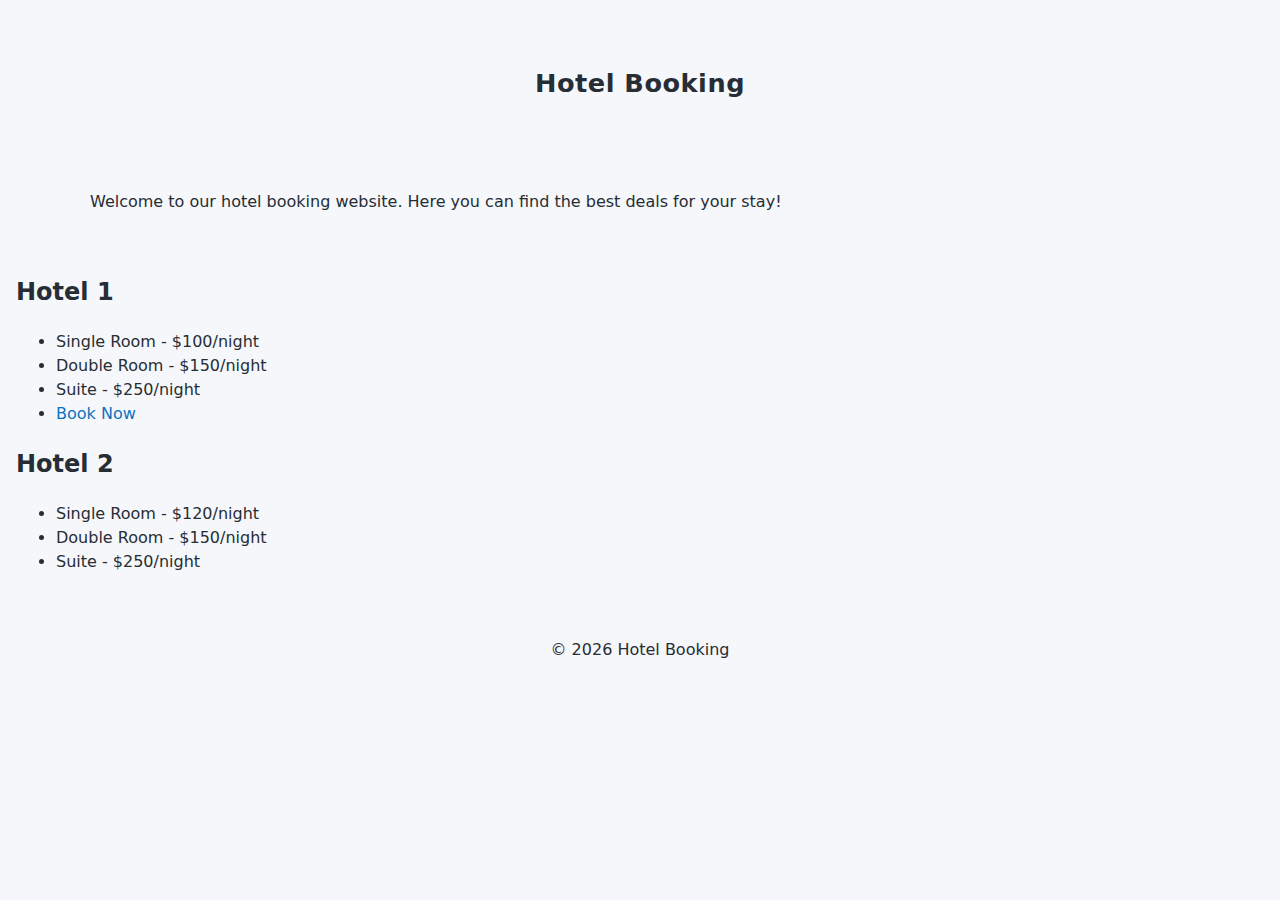
<file: index.html>
<!doctype html>
<html lang="en">

<head>
    <meta charset="UTF-8" />
    <meta name="viewport" content="width=device-width, initial-scale=1.0" />
    <title>Hotel Booking</title>
    <link rel="stylesheet" href="style.css" />
</head>

<body>
    <header>
        <h1>Hotel Booking</h1>
    </header>
    <br />
    <main>
        <p>
            Welcome to our hotel booking website. Here you can find the best deals
            for your stay!
        </p>
    </main>
    <br />
    <section>
        <div>
            <h2>Hotel 1</h2>
            <ul>
                <li>Single Room - $100/night</li>
                <li>Double Room - $150/night</li>
                <li>Suite - $250/night</li>
                <li>
                    <a href="formular.html" class="book-link">Book Now</a>
                </li>
            </ul>
        </div>
        <div>
            <h2>Hotel 2</h2>
            <ul>
                <li>Single Room - $120/night</li>
                <li>Double Room - $150/night</li>
                <li>Suite - $250/night</li>
            </ul>
        </div>
    </section>
    <footer>
        <p>&copy; 2026 Hotel Booking</p>
    </footer>
</body>

</html>
</file>
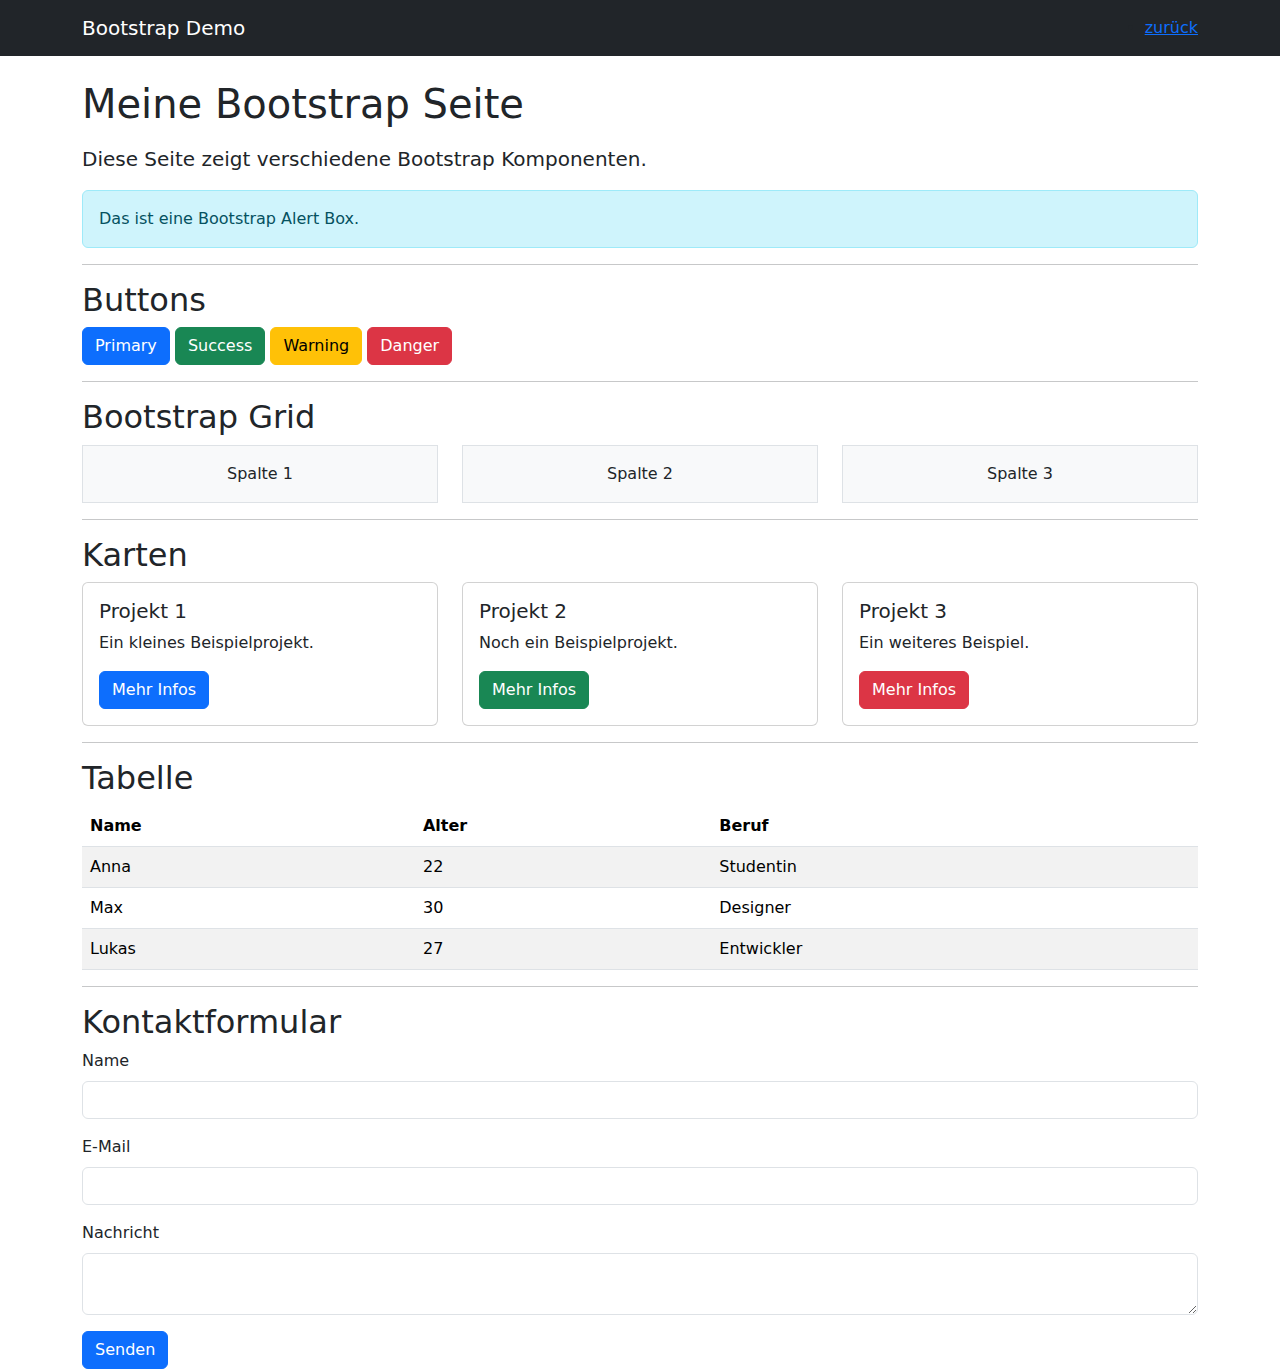
<file: bootstrap.html>
<!DOCTYPE html>
<html lang="de">
<head>
<meta charset="UTF-8">
<meta name="viewport" content="width=device-width, initial-scale=1.0">
<meta name="viewport" content="width=device-width, initial-scale=1.0">
<title>Bootstrap Schulprojekt</title>
 
<link href="https://cdn.jsdelivr.net/npm/bootstrap@5.3.0/dist/css/bootstrap.min.css" rel="stylesheet">
</head>
 
<body>
 
<nav class="navbar navbar-expand-lg navbar-dark bg-dark">
<div class="container">
<a class="navbar-brand" href="#">Bootstrap Demo</a>
<li><a href="./index.html">zurück</a></li>
</div>
</nav>
 
<div class="container mt-4">
 
<h1 class="mb-3">Meine Bootstrap Seite</h1>
<p class="lead">Diese Seite zeigt verschiedene Bootstrap Komponenten.</p>
 
<div class="alert alert-info">
Das ist eine Bootstrap Alert Box.
</div>
 
<hr>
 
<h2>Buttons</h2>
 
<button class="btn btn-primary">Primary</button>
<button class="btn btn-success">Success</button>
<button class="btn btn-warning">Warning</button>
<button class="btn btn-danger">Danger</button>
 
<hr>
 
<h2>Bootstrap Grid</h2>
 
<div class="row text-center">
 
<div class="col-md-4">
<div class="p-3 bg-light border">Spalte 1</div>
</div>
 
<div class="col-md-4">
<div class="p-3 bg-light border">Spalte 2</div>
</div>
 
<div class="col-md-4">
<div class="p-3 bg-light border">Spalte 3</div>
</div>
 
</div>
 
<hr>
 
<h2>Karten</h2>
 
<div class="row">
 
<div class="col-md-4">
<div class="card">
<div class="card-body">
<h5 class="card-title">Projekt 1</h5>
<p class="card-text">Ein kleines Beispielprojekt.</p>
<button class="btn btn-primary">Mehr Infos</button>
</div>
</div>
</div>
 
<div class="col-md-4">
<div class="card">
<div class="card-body">
<h5 class="card-title">Projekt 2</h5>
<p class="card-text">Noch ein Beispielprojekt.</p>
<button class="btn btn-success">Mehr Infos</button>
</div>
</div>
</div>
 
<div class="col-md-4">
<div class="card">
<div class="card-body">
<h5 class="card-title">Projekt 3</h5>
<p class="card-text">Ein weiteres Beispiel.</p>
<button class="btn btn-danger">Mehr Infos</button>
</div>
</div>
</div>
 
</div>
 
<hr>
 
<h2>Tabelle</h2>
 
<table class="table table-striped">
<thead>
<tr>
<th>Name</th>
<th>Alter</th>
<th>Beruf</th>
</tr>
</thead>
 
<tbody>
<tr>
<td>Anna</td>
<td>22</td>
<td>Studentin</td>
</tr>
 
<tr>
<td>Max</td>
<td>30</td>
<td>Designer</td>
</tr>
 
<tr>
<td>Lukas</td>
<td>27</td>
<td>Entwickler</td>
</tr>
</tbody>
 
</table>
 
<hr>
 
<h2>Kontaktformular</h2>
 
<form>
 
<div class="mb-3">
<label class="form-label">Name</label>
<input type="text" class="form-control">
</div>
 
<div class="mb-3">
<label class="form-label">E-Mail</label>
<input type="email" class="form-control">
</div>
 
<div class="mb-3">
<label class="form-label">Nachricht</label>
<textarea class="form-control"></textarea>
</div>
 
<button class="btn btn-primary">Senden</button>
 
</form>
 
</div>
 
<script src="https://cdn.jsdelivr.net/npm/bootstrap@5.3.0/dist/js/bootstrap.bundle.min.js"></script>
<script>
function toggleMenu() {
  document.getElementById("menu").classList.toggle("active");
}
</script>
</body>
</html>
</file>
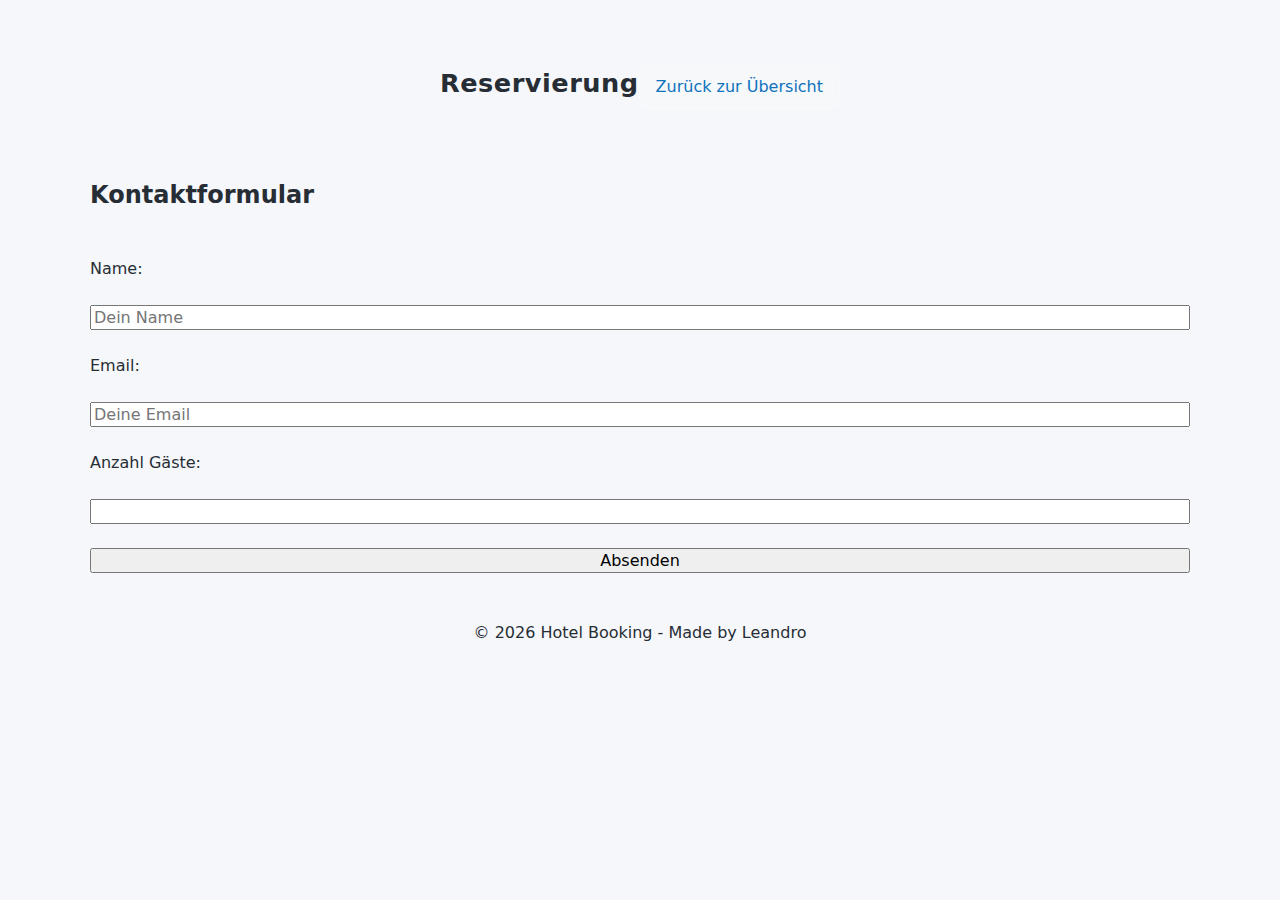
<file: formular.html>
<!DOCTYPE html>
<html lang="de">

<head>
    <meta charset="UTF-8">
    <meta name="viewport" content="width=device-width, initial-scale=1.0">
    <title>Hotel Booking | Reservierung</title>
    <link rel="stylesheet" href="style.css">
</head>

<body>

    <header>
        <h1>Reservierung</h1>
        <nav><a href="index.html">Zurück zur Übersicht</a></nav>
    </header>

    <main>
        <h2>Kontaktformular</h2>
        <label for="name">Name:</label>
        <input type="text" id="name" name="name" placeholder="Dein Name" required>

        <label for="email">Email:</label>
        <input type="text" id="email" name="email" placeholder="Deine Email" required>

        <label for="guests">Anzahl Gäste:</label>
        <input type="number" id="guests" name="guests" min="1" max="10">

        <button type="submit" class="submit-button">Absenden</button>
    </main>

    <footer>
        <p>&copy; 2026 Hotel Booking - Made by Leandro</p>
    </footer>
</body>

</html>
</file>
<file: style.css>
﻿:root {
  --bg: hsl(210 30% 97%);
  --surface: hsl(0 0% 100%);
  --text: hsl(216 15% 18%);
  --muted: hsl(215 10% 60%);
  --primary: hsl(206 85% 40%);
  --primary-2: hsl(204 72% 50%);
  --danger: hsl(353 73% 55%);
  --border: hsl(216 18% 85%);
  --shadow: 0 1.4rem 3rem rgba(14, 35, 67, 0.12);
  --radius: 1rem;
  --radius-sm: 0.75rem;
  --gap: 1.5rem;
  --gutter: 2rem;
  --max-width: 1100px;
  --transition: 220ms ease;
}

*,
*::before,
*::after {
  box-sizing: border-box;
}

html {
  font-family:
    system-ui,
    -apple-system,
    BlinkMacSystemFont,
    "Segoe UI",
    sans-serif;
  font-size: 100%;
  line-height: 1.5;
}

body {
  min-height: 100vh;
  margin: 0;
  padding: var(--gutter) max(1rem, env(safe-area-inset-left)) var(--gutter)
    max(1rem, env(safe-area-inset-right));
  background: var(--bg);
  color: var(--text);
  text-rendering: optimizeLegibility;
}

a {
  color: var(--primary);
  text-decoration: none;
  transition:
    color var(--transition),
    transform var(--transition);

  &:hover,
  &:focus-visible {
    color: var(--primary-2);
    outline: none;
    text-decoration: underline;
  }
}

button,
input,
select,
textarea {
  font-family: inherit;
  font-size: 1rem;
}

:focus-visible {
  outline: 3px solid hsl(206 85% 40% / 0.55);
  outline-offset: 3px;
}

header,
footer {
  display: flex;
  justify-content: center;
  padding: var(--gutter) 0 calc(var(--gutter) / 2);
}

header {
  margin-bottom: var(--gutter);
}

.header-inner,
.footer-inner {
  width: min(100%, var(--max-width));
  padding: var(--gutter);
  border-radius: var(--radius);
  box-shadow: var(--shadow);

  display: flex;
  align-items: center;
  justify-content: center;
  flex-wrap: wrap;
  gap: var(--gap);
}

.header-inner {
  background: linear-gradient(135deg, var(--primary), var(--primary-2));
  color: var(--surface);
}

.footer-inner {
  background: var(--surface);
  border: 1px solid var(--border);
  color: var(--text);
  justify-content: space-between;
  flex-direction: row;
  text-align: left;
  padding: 1rem var(--gutter);
}

h1 {
  font-size: clamp(1.6rem, 2vw, 2.2rem);
  letter-spacing: 0.02em;
  margin: 0;
}

nav {
  display: flex;
  gap: 1rem;

  a {
    padding: 0.6rem 1rem;
    border-radius: var(--radius-sm);
    background: hsla(0, 0%, 100%, 0.12);
    border: 1px solid hsla(0, 0%, 100%, 0.3);
    transition:
      background var(--transition),
      transform var(--transition);

    &:hover,
    &:focus-visible {
      background: hsla(0, 0%, 100%, 0.22);
      transform: translateY(-1px);
    }
  }
}

main {
  max-width: var(--max-width);
  margin: 0 auto;
  display: flex;
  flex-direction: column;
  gap: var(--gap);
}

.hotel-image {
  width: 100%;
  height: auto;
  border-radius: var(--radius);
  object-fit: cover;
}

.hero {
  background: var(--surface);
  border: 1px solid var(--border);
  border-radius: var(--radius);
  box-shadow: var(--shadow);
  padding: var(--gutter);
  display: grid;
  gap: var(--gap);

  h2 {
    margin: 0;
    font-size: clamp(1.6rem, 2.5vw, 2.4rem);
  }

  p {
    margin: 0;
    color: var(--muted);
    max-width: 55ch;
  }

  figure {
    margin: 0;
    display: grid;
    gap: 0.75rem;

    img {
      width: 100%;
      height: auto;
      border-radius: var(--radius);
      box-shadow: var(--shadow);
      object-fit: cover;
    }

    figcaption {
      font-size: 0.95rem;
      color: var(--muted);
    }
  }
}

.media {
  display: grid;
  gap: var(--gap);

  .media-item {
    background: var(--surface);
    border: 1px solid var(--border);
    border-radius: var(--radius);
    padding: var(--gutter);
    box-shadow: var(--shadow);

    h3 {
      margin-top: 0;
      margin-bottom: 0.5rem;
    }

    .video-wrapper,
    .map-wrapper {
      position: relative;
      width: 100%;
      padding-top: 56.25%;
      overflow: hidden;
      border-radius: var(--radius);
      background: #000;

      iframe {
        position: absolute;
        inset: 0;
        width: 100%;
        height: 100%;
        border: 0;
      }
    }
  }
}

.hotels,
.hotel-container {
  display: grid;
  gap: var(--gap);

  h2 {
    margin: 0;
  }

  .hotel-card {
    display: flex;
    flex-direction: column;
    justify-content: space-between;
    gap: 1rem;
    padding: var(--gutter);
    border-radius: var(--radius);
    background: var(--surface);
    border: 1px solid var(--border);
    box-shadow: var(--shadow);
    transition:
      transform var(--transition),
      box-shadow var(--transition);

    &:hover {
      transform: translateY(-0.25rem);
      box-shadow: 0 2.2rem 3.5rem rgba(14, 35, 67, 0.17);
    }

    h3 {
      margin: 0;
    }

    ul {
      padding-left: 1.25rem;
      margin: 0;
      color: var(--muted);
    }

    .button {
      align-self: start;
      padding: 0.75rem 1.25rem;
      background: var(--primary);
      color: var(--surface);
      border: 1px solid var(--primary-2);
      border-radius: var(--radius-sm);
      cursor: pointer;
      text-decoration: none;
      transition:
        background var(--transition),
        transform var(--transition);

      &:hover,
      &:focus-visible {
        background: var(--primary-2);
        transform: translateY(-1px);
      }
    }
  }
}

.booking {
  background: var(--surface);
  border: 1px solid var(--border);
  border-radius: var(--radius);
  box-shadow: var(--shadow);
  padding: var(--gutter);

  form {
    display: grid;
    gap: var(--gap);

    fieldset {
      border: 1px solid var(--border);
      border-radius: var(--radius);
      padding: 1.25rem;
      background: hsl(0 0% 100% / 0.6);

      legend {
        padding: 0 0.75rem;
        font-weight: 600;
        color: var(--text);
      }

      display: grid;
      gap: 1rem;

      label {
        display: block;
        font-size: 0.95rem;
        font-weight: 600;
        margin-bottom: 0.25rem;
      }

      input,
      select {
        width: min(100%, 28rem);
        padding: 0.75rem 0.85rem;
        border: 1px solid var(--border);
        border-radius: var(--radius-sm);
        background: var(--surface);
        transition:
          border-color var(--transition),
          box-shadow var(--transition);

        &:focus {
          border-color: var(--primary);
          box-shadow: 0 0 0 3px rgba(38, 132, 255, 0.18);
          outline: none;
        }

        &:invalid {
          border-color: var(--danger);
        }

        &:disabled {
          opacity: 0.6;
          cursor: not-allowed;
        }
      }

      input[type="radio"],
      input[type="checkbox"] {
        width: auto;
        margin-right: 0.5rem;
        vertical-align: middle;
      }

      &[data-group="room"] {
        display: grid;
        grid-template-columns: repeat(auto-fit, minmax(5.5rem, 1fr));
        gap: 0.75rem;

        label {
          display: flex;
          align-items: center;
          gap: 0.5rem;
          padding: 0.6rem;
          border: 1px solid var(--border);
          border-radius: var(--radius-sm);
          cursor: pointer;
          transition:
            background var(--transition),
            border-color var(--transition);

          input:checked + span {
            font-weight: 700;
          }

          &:hover {
            background: hsl(206 85% 95%);
          }
        }
      }
    }

    .form-actions {
      display: flex;
      flex-wrap: wrap;
      gap: 1rem;
      justify-content: flex-start;

      button {
        cursor: pointer;
        padding: 0.85rem 1.4rem;
        border: 1px solid transparent;
        border-radius: var(--radius-sm);
        font-weight: 600;
        transition:
          transform var(--transition),
          box-shadow var(--transition);

        &:not(:disabled) {
          background: var(--primary);
          color: var(--surface);

          &:hover,
          &:focus-visible {
            transform: translateY(-1px);
            box-shadow: 0 0.75rem 1.5rem rgba(14, 35, 67, 0.15);
          }
        }

        &:disabled {
          background: var(--border);
          color: var(--muted);
          cursor: not-allowed;
          opacity: 0.7;
        }
      }
    }
  }
}

@media (min-width: 768px) {
  .hotel-container {
    display: flex;
    gap: var(--gap);
    flex-wrap: wrap;
    justify-content: space-between;
  }

  .hotel-card {
    flex: 1 1 calc(50% - var(--gap));
    min-width: 18rem;
  }

  .media {
    grid-template-columns: repeat(2, 1fr);
  }
}

@media (min-width: 992px) {
  .hotel-card {
    flex: 1 1 calc(33.333% - var(--gap));
  }

  .media {
    grid-template-columns: repeat(2, 1fr);
  }
}

@media (prefers-reduced-motion: reduce) {
  * {
    transition: none !important;
  }
}
</file>
